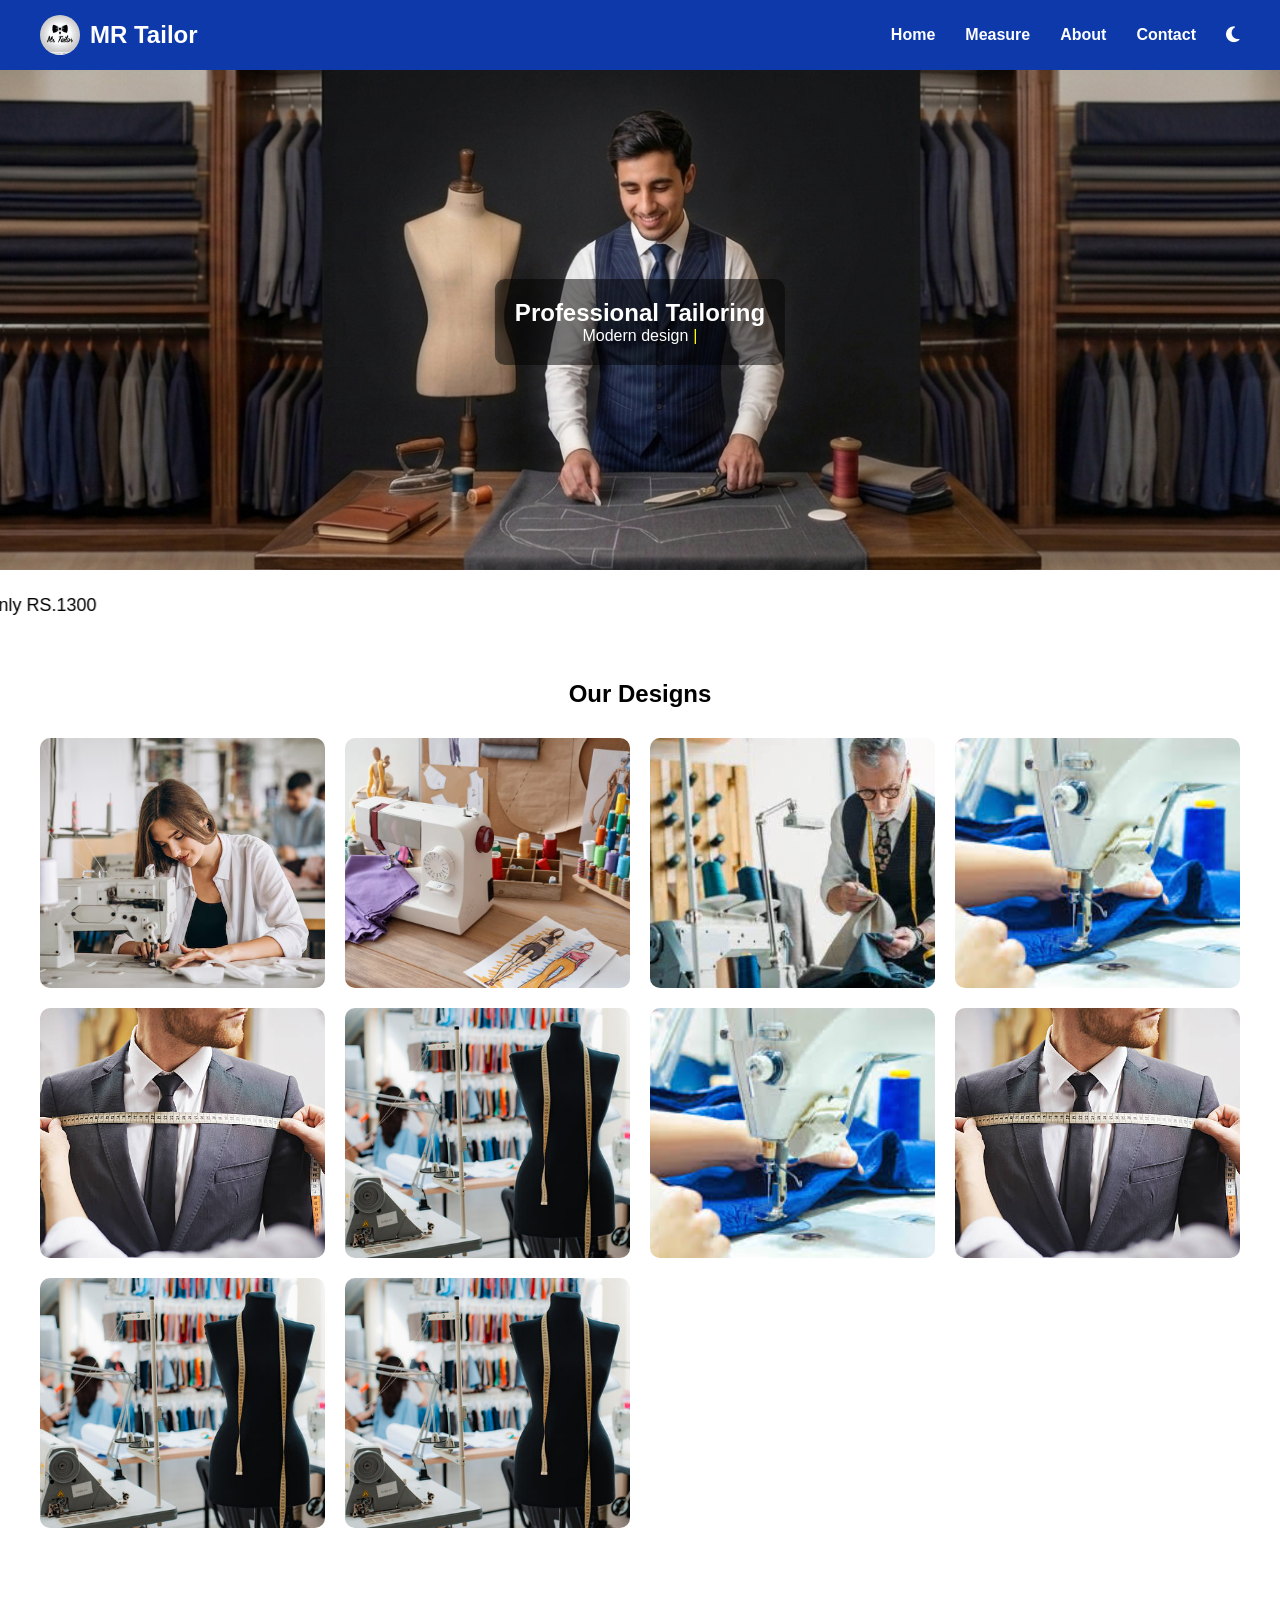
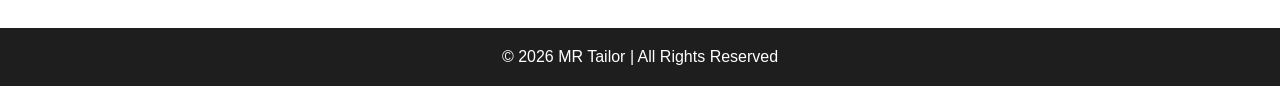
<file: index.html>
<!DOCTYPE html>
<html lang="en">
<head>
<meta charset="UTF-8">
<meta name="viewport" content="width=device-width, initial-scale=1.0">

<title>MR Tailor</title>
<link rel="stylesheet" href="https://cdnjs.cloudflare.com/ajax/libs/font-awesome/6.5.0/css/all.min.css">
<link rel="stylesheet" href="styles/style.css">
<link rel="stylesheet" href="styles/header.css">
<link rel="stylesheet" href="styles/darkTheme.css">

</head>

<body>

<!-- HEADER -->

<header class="header js-header">
</header>
<main class="js-main">
</main>
<!-- FOOTER -->

<footer>

<p>© 2026 MR Tailor | All Rights Reserved</p>

</footer>
<script type="module" src="js/script.js"></script>
</body>
</html>
</file>
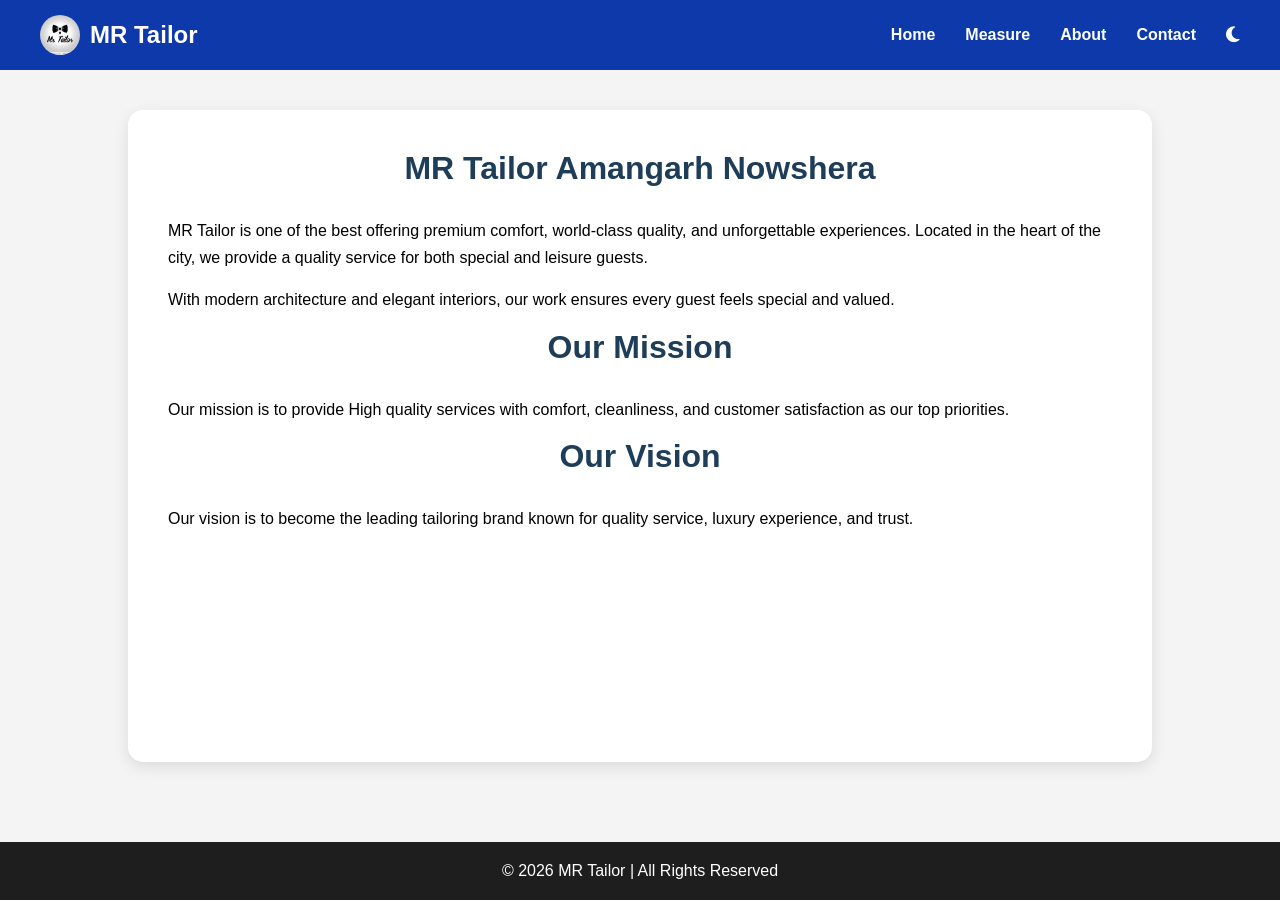
<file: about_us.html>
<!DOCTYPE html>
<html>
<head>
    <title>About Us - Royal Palace Hotel</title>
    <meta charset="UTF-8">
    <meta name="viewport" content="width=device-width, initial-scale=1.0">
    <link rel="stylesheet" href="styles/about_us.css">
     <link rel="stylesheet" href="https://cdnjs.cloudflare.com/ajax/libs/font-awesome/6.5.0/css/all.min.css">
    <link rel="stylesheet" href="styles/header.css">
    <link rel="stylesheet" href="styles/darkTheme.css">
</head>
<body>
   <header class="header">
</header>

    <div class="container js-container">
    </div>

    <div class="footer">
        © 2026 MR Tailor | All Rights Reserved
    </div>
 <!-- <script src="js/script.js"></script> -->
 <script type="module" src="js/about-us.js"></script>
</body>
</html>
</file>
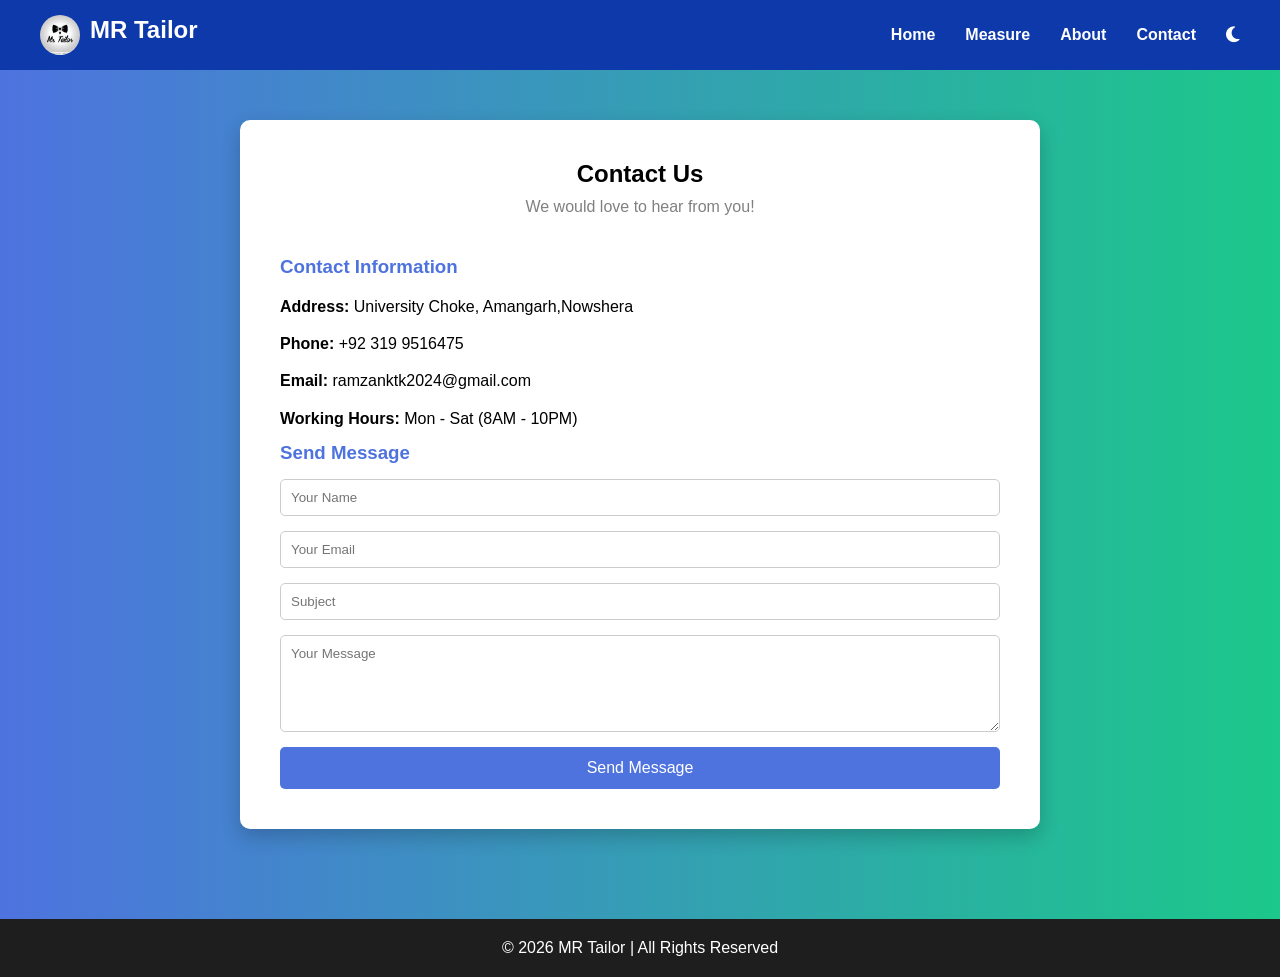
<file: contact.html>
<!DOCTYPE html>
<html lang="en">
<head>
    <meta charset="UTF-8">
    <meta name="viewport" content="width=device-width, initial-scale=1.0">
    <title>Contact Us</title>
    <link rel="stylesheet" href="styles/contact.css">
     <link rel="stylesheet" href="https://cdnjs.cloudflare.com/ajax/libs/font-awesome/6.5.0/css/all.min.css">
     <link rel="stylesheet" href="styles/header.css">
     <link rel="stylesheet" href="styles/darkTheme.css">
</head>
<body>
  <header class="header">
</header>
<div class="page-wrapper ">
    <section class="contact-section js-contact-section">
    </section>
</div>
    <!-- FOOTER -->

<footer>

<p>© 2026 MR Tailor | All Rights Reserved</p>

</footer>
<!-- <script src="js/script.js"></script> -->
<script type="module" src="js/contact.js"></script>

</body>
</html>
</file>
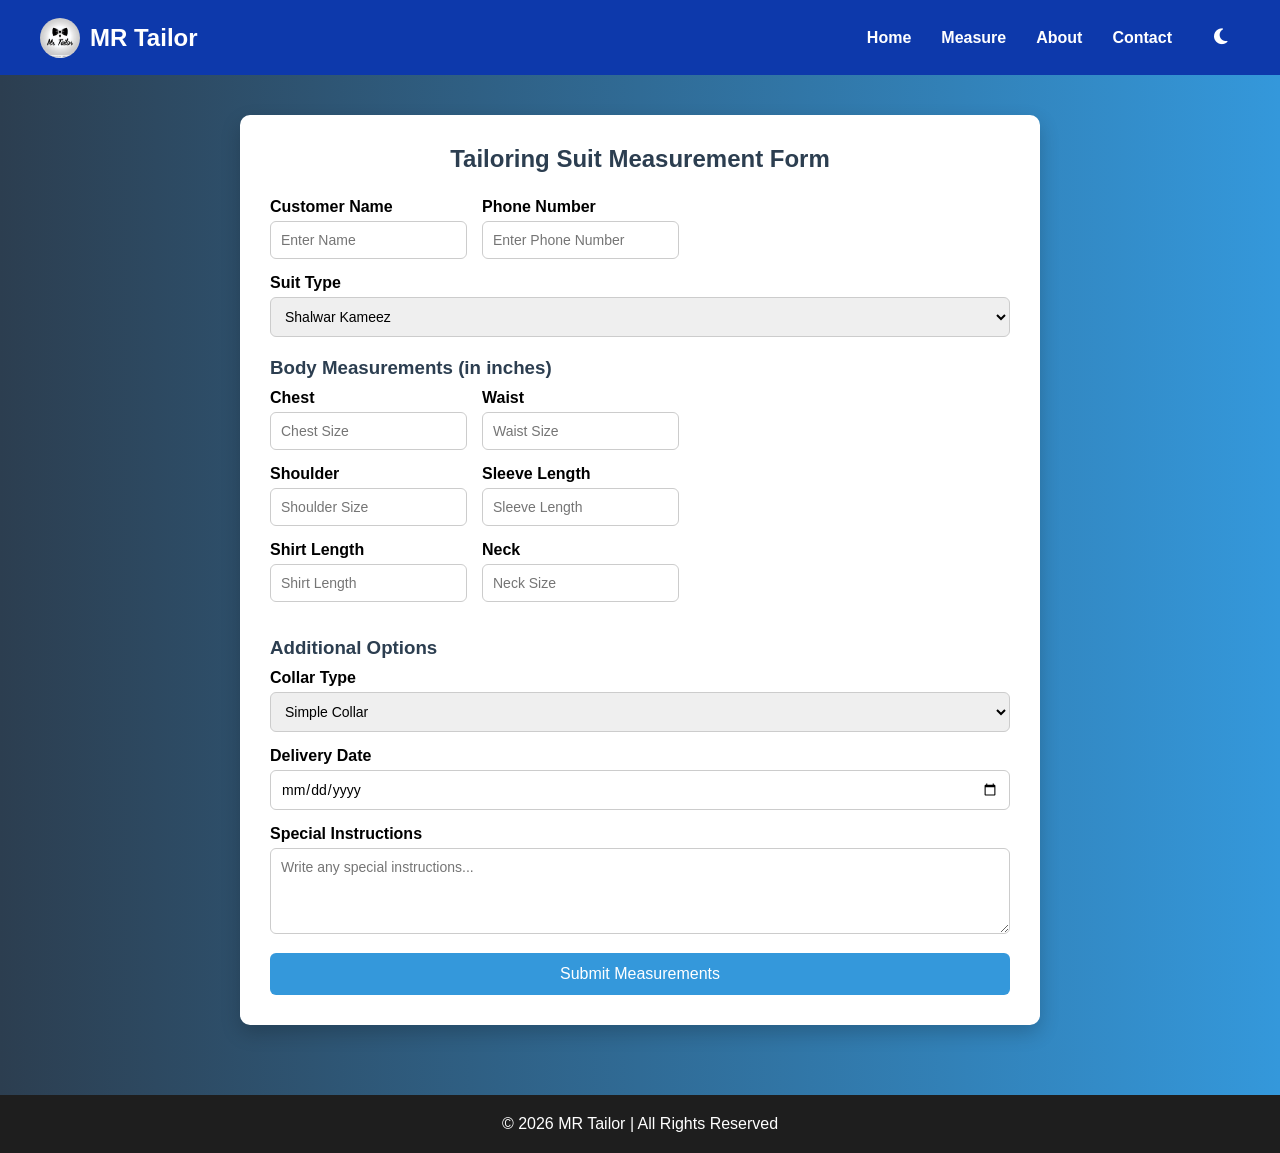
<file: measure.html>
<!DOCTYPE html>
<html lang="en">
<head>
    <meta charset="UTF-8">
    <meta name="viewport" content="width=device-width, initial-scale=1.0">
    <title>Tailoring Suit Measurement Form</title>
    <link rel="stylesheet" href="styles/measurement.css">
    <link rel="stylesheet" href="https://cdnjs.cloudflare.com/ajax/libs/font-awesome/6.5.0/css/all.min.css">
    <link rel="stylesheet" href="styles/header.css">
    <link rel="stylesheet" href="styles/darkTheme.css">
</head>
<body>
<header class="header">
</header>

<div class="container js-container">
</div>
  <!-- FOOTER -->

<footer>
<p>© 2026 MR Tailor | All Rights Reserved</p>
</footer>
 <!-- <script  src="js/script.js"></script> -->
 <script type="module" src="js/measure.js"></script>
</body>
</html>
</file>
<file: styles/style.css>
/* mobile menu */
 .active{
        position: absolute;
        top: 70px;
        right: 0;
        background-color: black;
        flex-direction: column;
        width: 100px;
        padding: 20px;
        display: none;
        border-radius: 10px 0px 10px 10px;
        animation: fadeIn 0.3s ease;
    }
main {
     /* animation */
    animation: fadeIn 0.8s ease;
}
/* ================= ANIMATIONS ================= */
@keyframes fadeIn {
    from {
        opacity: 0;
        transform: translateY(20px);
    }
    to {
        opacity: 1;
        transform: translateY(0);
    }
}

/* HERO */

.hero{
position:relative;
width:100%;
}

.hero img{
width:100%;
height:500px;
object-fit:cover;
}

.hero-text{
position:absolute;
top:50%;
left:50%;
transform:translate(-50%,-50%);
color:white;
text-align:center;
background:rgba(0,0,0,0.5);
padding:20px;
border-radius:10px;
}

/* GALLERY */

.gallery{
padding:60px 40px;
text-align:center;
}

.gallery h2{
margin-bottom:30px;
}

.gallery-grid{
display:grid;
grid-template-columns:repeat(auto-fit,minmax(250px,1fr));
gap:20px;
}

.gallery-grid img{
width:100%;
height:250px;
object-fit:cover;
border-radius:10px;
transition:0.3s;
}

.gallery-grid img:hover{
transform:scale(1.05);
}

/* DARK MODE */
body.dark {
    background: #121212;
}
body.dark #h2, body.dark h3{
  color: white;
}
/* typing animation */
#typing::after {
    color: yellow;
  content: "|";
  animation: blink 1s infinite;
  margin-left: 5px;
}

#slide-para{
    font-family: Arial, Helvetica, sans-serif;
    font-size: large;
    margin-top: 20px;
}
#offer{
    color: red;
}
#offer::after{
    color:red;
    content:"OFFER 👌 2026";
    animation: blink 1s infinite;
    margin-left: 5px;
}
@keyframes blink {
  0% { opacity: 1; }
  50% { opacity: 0; }
  100% { opacity: 1; }
}

/* FOOTER */

footer{
background:#1e1e1e;
color:white;
text-align:center;
padding:20px;
margin-top:40px;
}

/* MOBILE */

@media(max-width:768px){
    .hero img{
    height:350px;
    }

    .hero-text h1{
    font-size:22px;
    }
}
</file>
<file: styles/header.css>
*{
    margin:0;
    padding:0;
    box-sizing:border-box;
    font-family:Arial;
}
html, body {
    height: 100vh;
    margin: 0;
}

/* HEADER */

.header{
    display:flex;
    justify-content:space-between;
    align-items:center;
    padding:15px 40px;
    background:#0d39ab;
    color:white;
    position:sticky;
    top:0;
    z-index: 1000;
    width: 100vw;
}

.logo-area{
    display:flex;
    align-items:center;
    gap:10px;
}

.logo{
    width:40px;
    height:40px;
    border-radius:50%;
    cursor: pointer;
}
.menu-btn{
    display:none;
    font-size:22px;
}
.nav{
    display:flex;
    align-items: center;
    gap:30px;
}

.nav a{
    color:white;
    text-decoration:none;
    font-weight:bold;
    transition:0.3s;
}

.nav a:hover{
    color:yellow;
}
/* mobile menu */
.active{
    position: absolute;
    top: 70px;
    right: 0;
    background-color: black;
    flex-direction: column;
    width: 100px;
    padding: 20px;
    display: none;
    border-radius: 10px 0px 10px 10px;
    animation: fadeIn 0.3s ease;
}
/* ================= ANIMATIONS ================= */
@keyframes fadeIn {
    from {
        opacity: 0;
        transform: translateY(20px);
    }
    to {
        opacity: 1;
        transform: translateY(0);
    }
}

/* responsiness */
@media(max-width:768px){
  .nav{
      display: none;
}
   
.menu-btn{
  display:block;
  cursor:pointer;
}
  /* NAV MOBILE */
.active{
  display: flex;
}
}
</file>
<file: styles/darkTheme.css>
.theme-toggle {
    background: none;
    border: none;
    color: white;
    font-size: 18px;
    cursor: pointer;
}

/* DARK MODE */
body.dark {
    background: #121212;
}
body.dark .header, 
body.dark .container {
    background: #1e1e1e;
    color: white;
}
body.dark input,
body.dark select,
body.dark textarea {
    background: #2c2c2c;
    color: white;
    border: 1px solid #555;
}
body.dark #slide-para,
body.dark #h2, 
body.dark h3,
body.dark h1{
  color: white;
}
</file>
<file: styles/about_us.css>
body {
    background-color: #f4f4f4;
    display: flex;
    flex-direction: column;
    align-items: center;
}

/* Container */
.container {
    max-width: 1100px;
    margin: 40px auto;
    background: white;
    display: flex;
    flex: 1;
    flex-direction: column;
    width: 80%;
    padding: 40px;
    border-radius: 15px;
    box-shadow: 0 5px 15px rgba(0,0,0,0.1);
     /* animation */
    animation: fadeIn 0.8s ease;
}

h1 {
    text-align: center;
    margin-bottom:30px;
    color: #1e3d59;
}

p {
    line-height: 1.7;
    margin-bottom: 15px;
}


/* Footer */
.footer {
    text-align: center;
    padding: 20px;
    background:#1e1e1e;
    color: white;
    margin-top: 40px;
   width: 100vw;
}
/* ================= ANIMATIONS ================= */
@keyframes fadeIn {
    from {
        opacity: 0;
        transform: translateY(20px);
    }
    to {
        opacity: 1;
        transform: translateY(0);
    }
}


/* Responsive */
@media (max-width: 768px) {
    .container {
        margin: 20px;
    }
}
</file>
<file: styles/contact.css>
body {
    background: linear-gradient(to right, #4e73df, #1cc88a);
    display: flex;
    flex-direction: column;
}

.contact-section {
    padding: 50px 20px;
    width: 100%;
}


.container {
    max-width: 800px;
    width: 90%;
    margin: auto;
    background: #fff;
    padding: 40px;
    border-radius: 10px;
    box-shadow: 0 8px 20px rgba(0,0,0,0.2);
     /* animation */
    animation: fadeIn 0.8s ease;
}

h2 {
    text-align: center;
    margin-bottom: 10px;
}
#mr-title {
    margin-bottom: 0;
}

.subtitle {
    text-align: center;
    margin-bottom: 40px;
    color: gray;
}

.contact-box {
    display: flex;
    gap: 30px;
     animation: slideUp 0.6s ease;
}

.contact-info, .contact-form {
    flex: 1;
}

.contact-info h3,
.contact-form h3 {
    margin-bottom: 15px;
    color: #4e73df;
}

.contact-info p {
    margin-bottom: 10px;
    line-height: 1.7;
}

.contact-form form {
    display: flex;
    flex-direction: column;

}

.contact-form input,
.contact-form textarea {
    margin-bottom: 15px;
    padding: 10px;
    border-radius: 5px;
    border: 1px solid #ccc;
}

.contact-form button {
    padding: 12px;
    border: none;
    background: #4e73df;
    color: white;
    font-size: 16px;
    border-radius: 5px;
    cursor: pointer;
    transition: 0.3s;
}

.contact-form button:hover {
    background: #2e59d9;
}
    .page-wrapper{
    flex: 1;
    display: flex;
    justify-content: center;
    align-items: center;
}
/* FOOTER */

footer{
background:#1e1e1e;
color:white;
text-align:center;
padding:20px;
margin-top:40px;
}

/* ================= ANIMATIONS ================= */
@keyframes fadeIn {
    from {
        opacity: 0;
        transform: translateY(20px);
    }
    to {
        opacity: 1;
        transform: translateY(0);
    }
}

@keyframes slideUp {
    from {
        opacity: 0;
        transform: translateY(15px);
    }
    to {
        opacity: 1;
        transform: translateY(0);
    }
}

/* Responsive Design */
@media (max-width: 768px) {
    .contact-box{
        flex-direction: column;
    }

}
</file>
<file: styles/measurement.css>
/* BODY */
body {
    font-family: Arial, sans-serif;
    background: linear-gradient(to right, #2c3e50, #3498db);
    display: flex;
    flex-direction: column;
}
/* ================= CONTAINER ================= */
.container {
    width: 90%;
    max-width: 800px;
    margin: 40px auto;
    background: #ffffff;
    padding: 30px;
    border-radius: 10px;
    box-shadow: 0 8px 20px rgba(0,0,0,0.2);

    /* animation */
    animation: fadeIn 0.8s ease;
}

/* HEADINGS */
#h2 {
    text-align: center;
    margin-bottom: 25px; 
    color: #2c3e50;
}

h3 {
    margin: 20px 0 10px;
    color: #2c3e50;
}

/* FORM GROUP */
.form-group {
    margin-bottom: 15px;
    animation: slideUp 0.6s ease;
}

/* LABEL */
label {
    display: block;
    font-weight: bold;
    margin-bottom: 5px;
}

/* INPUTS */
input, select, textarea {
    width: 100%;
    padding: 10px;
    border: 1px solid #ccc;
    border-radius: 6px;
    font-size: 14px;
    transition: 0.3s;
}

/* INPUT FOCUS EFFECT */
input:focus, select:focus, textarea:focus {
    border-color: #3498db;
    box-shadow: 0 0 8px rgba(52,152,219,0.3);
    outline: none;
}

/* ROW */
.row {
    display: flex;
    gap: 15px;
}

/* RADIO */
.radio-group {
    display: flex;
    gap: 15px;
}

.radio-group label {
    font-weight: normal;
}

/* BUTTON */
button {
    width: 100%;
    padding: 12px;
    background: #3498db;
    border: none;
    color: white;
    font-size: 16px;
    border-radius: 6px;
    cursor: pointer;
    transition: 0.3s;
}

button:hover {
    background: #2c3e50;
    transform: scale(1.02);
}

/* ================= FOOTER ================= */
footer {
    text-align: center;
    padding: 20px;
    background: #1e1e1e;
    color: white;
    margin-top: 30px;

}

/* DARK MODE */
body.dark {
    background: #121212;
}

body.dark h1, body.dark h3{
  color: white;
}

/* ================= ANIMATIONS ================= */
@keyframes fadeIn {
    from {
        opacity: 0;
        transform: translateY(20px);
    }
    to {
        opacity: 1;
        transform: translateY(0);
    }
}

@keyframes slideUp {
    from {
        opacity: 0;
        transform: translateY(15px);
    }
    to {
        opacity: 1;
        transform: translateY(0);
    }
}

/* ================= RESPONSIVE ================= */

/* TABLET */
@media (max-width: 768px) {

    .row {
        flex-direction: column;
    }
}

/* MOBILE */
@media (max-width: 480px) {

    .container {
        padding: 20px;
        margin: 20px;
    }

    #h2 {
        font-size: 20px;
    }

    input, select, textarea {
        font-size: 13px;
    }
}
</file>
